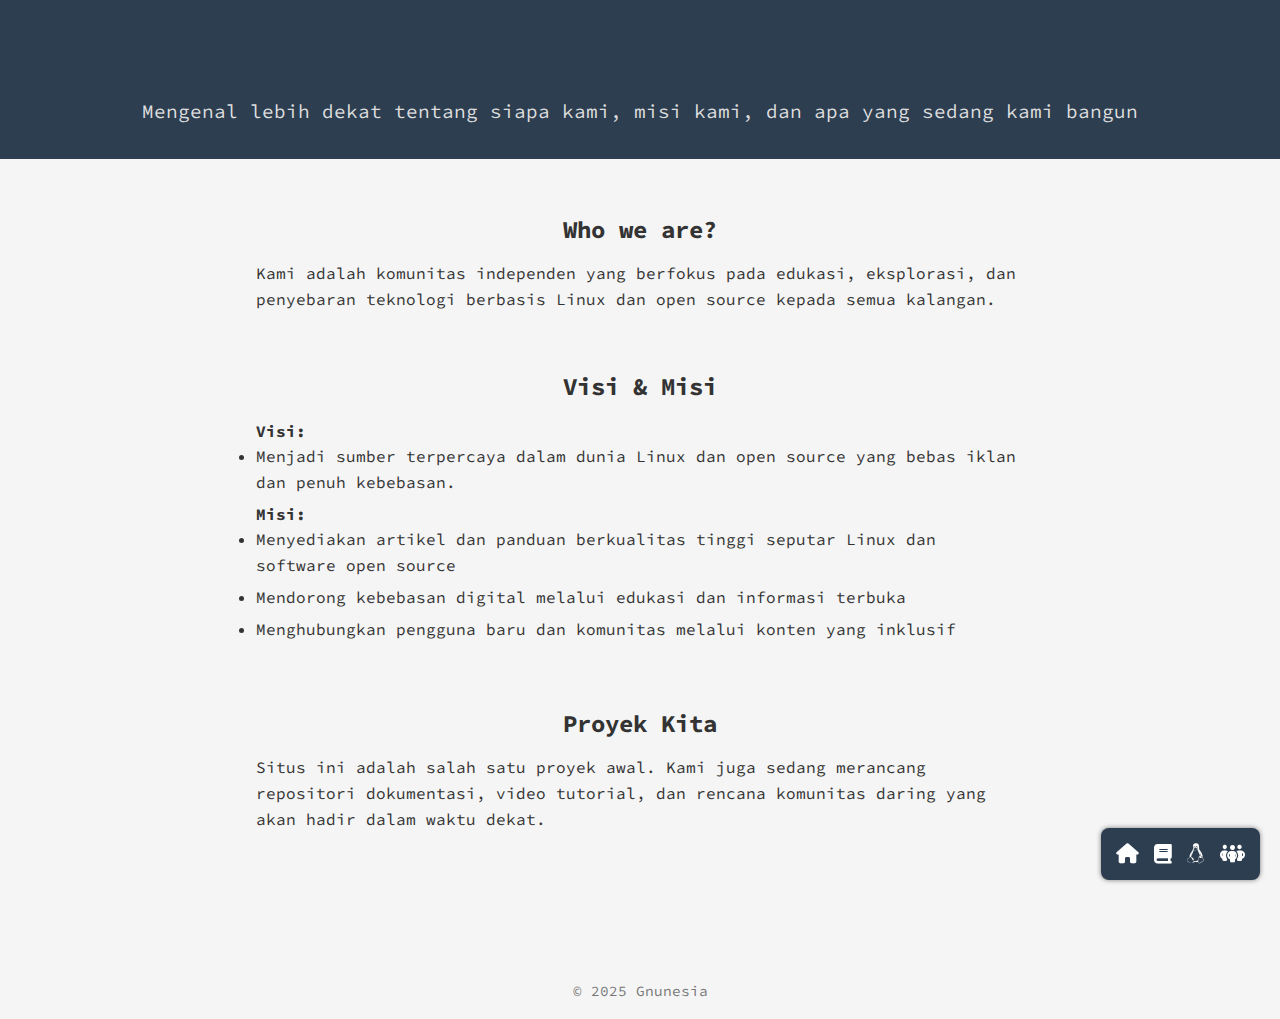
<file: static/gnunesia/about.html>
<!DOCTYPE html>
<html lang="en">
  <head>
    <meta charset="UTF-8" />
    <meta name="viewport" content="width=device-width, initial-scale=1.0" />
    <title>About - gNewNesia</title>
    <link rel="stylesheet" href="css/style.css" />
    <link
      href="https://fonts.googleapis.com/css2?family=Source+Code+Pro&display=swap"
      rel="stylesheet"
    />
    <link
      rel="stylesheet"
      href="https://cdnjs.cloudflare.com/ajax/libs/font-awesome/6.4.0/css/all.min.css"
    />
    <!-- Gunakan CDN Icon dari Font Awesome -->
    <link
      rel="stylesheet"
      href="https://cdnjs.cloudflare.com/ajax/libs/font-awesome/6.5.0/css/all.min.css"
      integrity="sha512-rXn6Cj1+7UYOEQ6ID7ekY6VZMjLb0x3vE7n3FdBnUeIXVrxaylT3hFzWZzX0CYoUXiBpK3iRhI1v8qyXf8ZjvA=="
      crossorigin="anonymous"
      referrerpolicy="no-referrer"
    />
  </head>
  <body>
    <!-- Navigasi melayang bawah -->
    <div class="floating-nav" id="floatingNav">
      <a href="/" title="Beranda"><i class="fas fa-house"></i></a>
      <a href="/articles" title="Artikel"><i class="fas fa-book"></i></a>
      <a href="/about" title="Tentang Kami"><i class="fab fa-linux"></i></a>
      <a href="/community" title="Komunitas"
        ><i class="fas fa-people-group"></i
      ></a>
    </div>

    <!-- Header Halaman -->
    <header class="banner">
      <p>
        Mengenal lebih dekat tentang siapa kami, misi kami, dan apa yang sedang
        kami bangun
      </p>
    </header>

    <!-- Konten Tentang Kami -->
    <section class="latest">
      <!-- Who we are -->
      <div class="about-section">
        <h3>Who we are?</h3>
        <p>
          Kami adalah komunitas independen yang berfokus pada edukasi,
          eksplorasi, dan penyebaran teknologi berbasis Linux dan open source
          kepada semua kalangan.
        </p>
      </div>

      <!-- Visi & Misi -->
      <div class="about-section">
        <h3>Visi & Misi</h3>

        <strong>Visi:</strong>
        <ul>
          <li>
            Menjadi sumber terpercaya dalam dunia Linux dan open source yang
            bebas iklan dan penuh kebebasan.
          </li>
        </ul>

        <strong>Misi:</strong>
        <ul>
          <li>
            Menyediakan artikel dan panduan berkualitas tinggi seputar Linux dan
            software open source
          </li>
          <li>
            Mendorong kebebasan digital melalui edukasi dan informasi terbuka
          </li>
          <li>
            Menghubungkan pengguna baru dan komunitas melalui konten yang
            inklusif
          </li>
        </ul>
      </div>

      <div class="about-section">
        <h3>Proyek Kita</h3>
        <p>
          Situs ini adalah salah satu proyek awal. Kami juga sedang merancang
          repositori dokumentasi, video tutorial, dan rencana komunitas daring
          yang akan hadir dalam waktu dekat.
        </p>
      </div>
    </section>

    <script>
      const nav = document.getElementById("floatingNav");
      let scrollTimeout;

      window.addEventListener("scroll", () => {
        nav.classList.add("hide");

        clearTimeout(scrollTimeout);
        scrollTimeout = setTimeout(() => {
          nav.classList.remove("hide");
        }, 300);
      });
    </script>
    <!-- Footer -->
    <footer>
      <p>&copy; 2025 Gnunesia</p>
    </footer>
  </body>
</html>
</file>
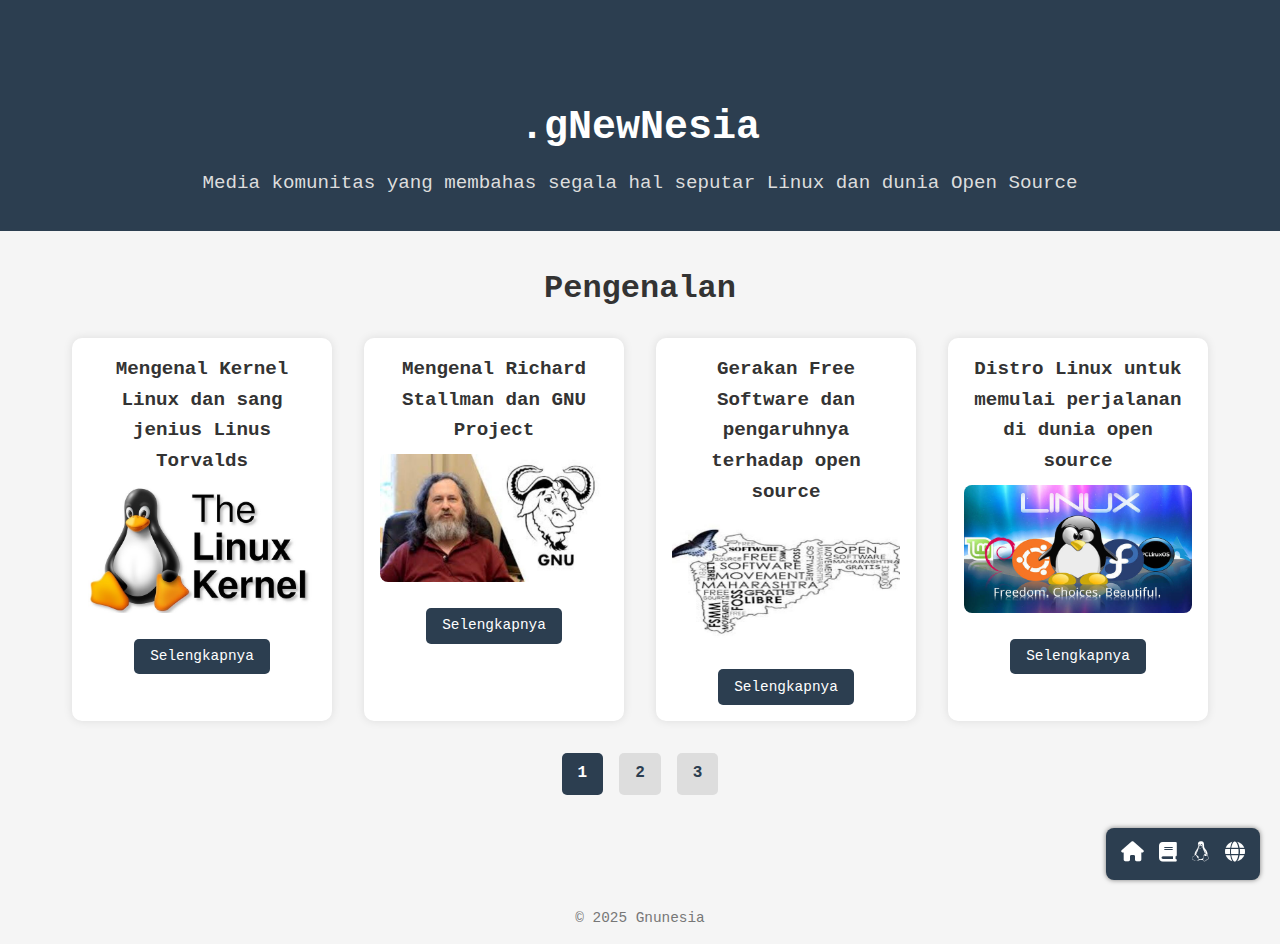
<file: static/gnunesia/home.html>
<!DOCTYPE html>
<html lang="en">
  <head>
    <meta charset="UTF-8" />
    <meta name="viewport" content="width=device-width, initial-scale=1.0" />
    <title>gNewNesia</title>
    <link rel="stylesheet" href="css/style.css" />
    <link
      rel="stylesheet"
      href="https://cdnjs.cloudflare.com/ajax/libs/font-awesome/6.4.0/css/all.min.css"
    />
    <!-- Gunakan CDN Icon dari Font Awesome -->
    <link
      rel="stylesheet"
      href="https://cdnjs.cloudflare.com/ajax/libs/font-awesome/6.5.0/css/all.min.css"
      integrity="sha512-rXn6Cj1+7UYOEQ6ID7ekY6VZMjLb0x3vE7n3FdBnUeIXVrxaylT3hFzWZzX0CYoUXiBpK3iRhI1v8qyXf8ZjvA=="
      crossorigin="anonymous"
      referrerpolicy="no-referrer"
    />
  </head>
  <body>
    <!-- Navigasi melayang bawah -->
    <div class="floating-nav" id="floatingNav">
      <a href="home.html" title="Beranda"><i class="fas fa-house"></i></a>
      <a href="articles.html" title="Artikel"><i class="fas fa-book"></i></a>
      <a href="about.html" title="Tentang Kami"><i class="fab fa-linux"></i></a>
      <a href="community.html" title="Komunitas"
        ><i class="fas fa-globe"></i
      ></a>
    </div>

    <!-- Banner utama -->
    <header class="banner">
      <h1>.gNewNesia</h1>
      <p>
        Media komunitas yang membahas segala hal seputar Linux dan dunia Open
        Source
      </p>
    </header>

    <!-- Bagian artikel terbaru (Latest) -->
    <section class="latest">
      <h2>Pengenalan</h2>
      <div class="article-grid">
        <!-- Artikel Dummy #1 -->
        <div class="article-card">
          <h3>Mengenal Kernel Linux dan sang jenius Linus Torvalds</h3>
          <img
            src="static/assets/img/the_linux_kernel.jpg"
            alt="Thumbnail Artikel 1"
          />
          <a href="static/articles/article1.html" class="read-more"
            >Selengkapnya</a
          >
        </div>

        <!-- Artikel Dummy #2 -->
        <div class="article-card">
          <h3>Mengenal Richard Stallman dan GNU Project</h3>
          <img
            src="static/assets/img/what_is_gnu.jpg"
            alt="Thumbnail Artikel 2"
          />
          <a href="static/articles/article2.html" class="read-more"
            >Selengkapnya</a
          >
        </div>

        <!-- Artikel Dummy #3 -->
        <div class="article-card">
          <h3>Gerakan Free Software dan pengaruhnya terhadap open source</h3>
          <img
            src="static/assets/img/free_software_movement.jpg"
            alt="Thumbnail Artikel 3"
          />
          <a href="static/articles/article3.html" class="read-more"
            >Selengkapnya</a
          >
        </div>

        <!-- Artikel Dummy #4 -->
        <div class="article-card">
          <h3>Distro Linux untuk memulai perjalanan di dunia open source</h3>
          <img
            src="static/assets/img/linux-distro.jpg"
            alt="Thumbnail Artikel 4"
          />
          <a href="static/articles/article4.html" class="read-more"
            >Selengkapnya</a
          >
        </div>
      </div>

      <!-- Pagination (halaman berikutnya) -->
      <div class="pagination">
        <a href="home.html" class="page active">1</a>
        <a href="page2.html" class="page">2</a>
        <a href="page3.html" class="page">3</a>
      </div>
    </section>

    <script>
      const nav = document.getElementById("floatingNav");
      let scrollTimeout;

      window.addEventListener("scroll", () => {
        nav.classList.add("hide");

        clearTimeout(scrollTimeout);
        scrollTimeout = setTimeout(() => {
          nav.classList.remove("hide");
        }, 300);
      });
    </script>
    <!-- Footer opsional -->
    <footer>
      <p>&copy; 2025 Gnunesia</p>
    </footer>
  </body>
</html>
</file>
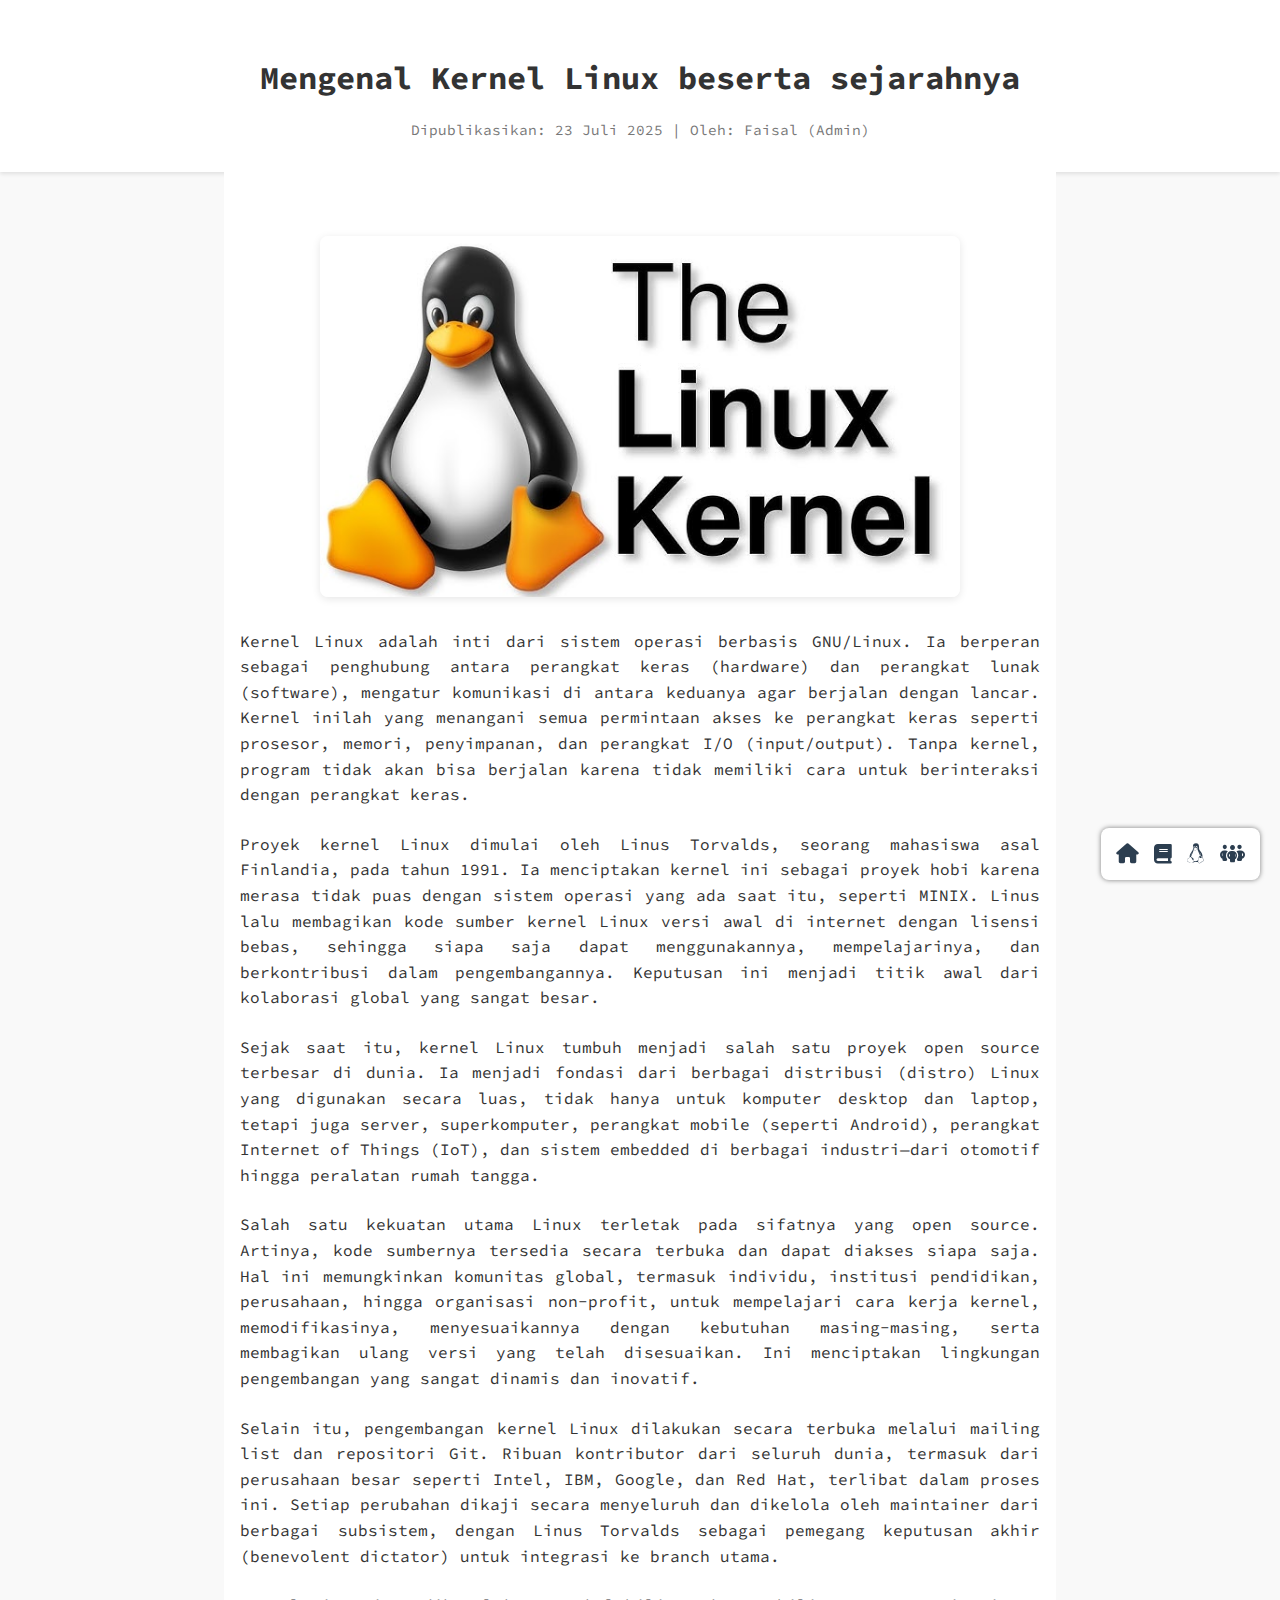
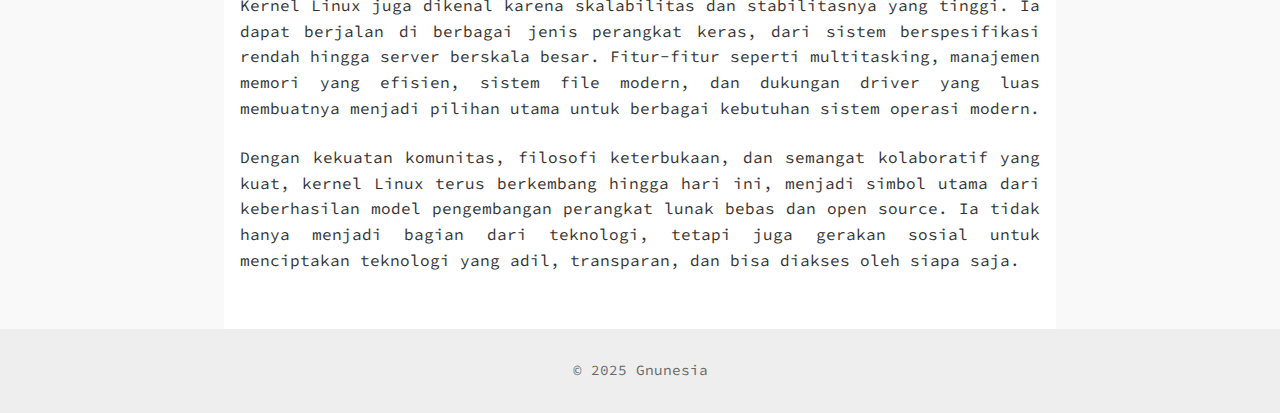
<file: static/gnunesia/static/articles/article1.html>
<!DOCTYPE html>
<html lang="id">
  <head>
    <meta charset="UTF-8" />
    <meta name="viewport" content="width=device-width, initial-scale=1.0" />
    <title>Mengenal Kernel Linux beserta sejarahnya</title>
    <link
      href="https://fonts.googleapis.com/css2?family=Source+Code+Pro&display=swap"
      rel="stylesheet"
    />
    <link
      rel="stylesheet"
      href="https://cdnjs.cloudflare.com/ajax/libs/font-awesome/6.4.0/css/all.min.css"
    />
    <style>
      body {
        font-family: "Source Code Pro", monospace;
        margin: 0;
        padding: 0;
        line-height: 1.6;
        background-color: #f9f9f9;
        color: #333;
      }

      .floating-nav {
        position: fixed;
        bottom: 20px;
        right: 20px;
        background: white;
        padding: 10px 15px;
        border-radius: 8px;
        box-shadow: 0 0 5px rgba(0, 0, 0, 0.5);
        display: flex;
        flex-direction: row;
        gap: 15px;
        align-items: center;
        transition: transform 0.3s ease;
        z-index: 1000;
      }

      .floating-nav a {
        color: #2c3e50;
        font-size: 20px;
        text-decoration: none;
      }

      .floating-nav.hide {
        transform: translateY(150%);
      }

      header {
        text-align: center;
        padding: 2rem 1rem 1rem;
        background-color: #fff;
        box-shadow: 0 2px 4px rgba(0, 0, 0, 0.1);
      }

      header h1 {
        margin-bottom: 0.5rem;
      }

      .meta {
        color: #777;
        font-size: 0.9rem;
      }

      main {
        max-width: 800px;
        margin: 0 auto;
        padding: 2rem 1rem;
        background-color: #fff;
      }

      main img.banner {
        display: block;
        margin: 2rem auto;
        max-width: 80%;
        height: auto;
        border-radius: 8px;
        box-shadow: 0 2px 8px rgba(0, 0, 0, 0.1);
      }

      article p {
        margin-bottom: 1.5rem;
        text-align: justify;
      }

      footer {
        text-align: center;
        padding: 1rem;
        background-color: #eee;
        font-size: 0.9rem;
        color: #666;
      }
    </style>
  </head>
  <body>
    <!-- Navigasi melayang bawah -->
    <div class="floating-nav" id="floatingNav">
      <a href="/" title="Beranda"><i class="fas fa-house"></i></a>
      <a href="/articles" title="Artikel"><i class="fas fa-book"></i></a>
      <a href="/about" title="Tentang Kami"><i class="fab fa-linux"></i></a>
      <a href="/community" title="Komunitas"
        ><i class="fas fa-people-group"></i
      ></a>
    </div>

    <header>
      <h1>Mengenal Kernel Linux beserta sejarahnya</h1>
      <p class="meta">Dipublikasikan: 23 Juli 2025 | Oleh: Faisal (Admin)</p>
    </header>

    <main>
      <img
        src="../../static/assets/img/the_linux_kernel.jpg"
        alt="Banner Kernel Linux"
        class="banner"
      />
      <article>
        <p>
          Kernel Linux adalah inti dari sistem operasi berbasis GNU/Linux. Ia
          berperan sebagai penghubung antara perangkat keras (hardware) dan
          perangkat lunak (software), mengatur komunikasi di antara keduanya
          agar berjalan dengan lancar. Kernel inilah yang menangani semua
          permintaan akses ke perangkat keras seperti prosesor, memori,
          penyimpanan, dan perangkat I/O (input/output). Tanpa kernel, program
          tidak akan bisa berjalan karena tidak memiliki cara untuk berinteraksi
          dengan perangkat keras.
        </p>
        <p>
          Proyek kernel Linux dimulai oleh Linus Torvalds, seorang mahasiswa
          asal Finlandia, pada tahun 1991. Ia menciptakan kernel ini sebagai
          proyek hobi karena merasa tidak puas dengan sistem operasi yang ada
          saat itu, seperti MINIX. Linus lalu membagikan kode sumber kernel
          Linux versi awal di internet dengan lisensi bebas, sehingga siapa saja
          dapat menggunakannya, mempelajarinya, dan berkontribusi dalam
          pengembangannya. Keputusan ini menjadi titik awal dari kolaborasi
          global yang sangat besar.
        </p>
        <p>
          Sejak saat itu, kernel Linux tumbuh menjadi salah satu proyek open
          source terbesar di dunia. Ia menjadi fondasi dari berbagai distribusi
          (distro) Linux yang digunakan secara luas, tidak hanya untuk komputer
          desktop dan laptop, tetapi juga server, superkomputer, perangkat
          mobile (seperti Android), perangkat Internet of Things (IoT), dan
          sistem embedded di berbagai industri—dari otomotif hingga peralatan
          rumah tangga.
        </p>
        <p>
          Salah satu kekuatan utama Linux terletak pada sifatnya yang open
          source. Artinya, kode sumbernya tersedia secara terbuka dan dapat
          diakses siapa saja. Hal ini memungkinkan komunitas global, termasuk
          individu, institusi pendidikan, perusahaan, hingga organisasi
          non-profit, untuk mempelajari cara kerja kernel, memodifikasinya,
          menyesuaikannya dengan kebutuhan masing-masing, serta membagikan ulang
          versi yang telah disesuaikan. Ini menciptakan lingkungan pengembangan
          yang sangat dinamis dan inovatif.
        </p>
        <p>
          Selain itu, pengembangan kernel Linux dilakukan secara terbuka melalui
          mailing list dan repositori Git. Ribuan kontributor dari seluruh
          dunia, termasuk dari perusahaan besar seperti Intel, IBM, Google, dan
          Red Hat, terlibat dalam proses ini. Setiap perubahan dikaji secara
          menyeluruh dan dikelola oleh maintainer dari berbagai subsistem,
          dengan Linus Torvalds sebagai pemegang keputusan akhir (benevolent
          dictator) untuk integrasi ke branch utama.
        </p>
        <p>
          Kernel Linux juga dikenal karena skalabilitas dan stabilitasnya yang
          tinggi. Ia dapat berjalan di berbagai jenis perangkat keras, dari
          sistem berspesifikasi rendah hingga server berskala besar. Fitur-fitur
          seperti multitasking, manajemen memori yang efisien, sistem file
          modern, dan dukungan driver yang luas membuatnya menjadi pilihan utama
          untuk berbagai kebutuhan sistem operasi modern.
        </p>
        <p>
          Dengan kekuatan komunitas, filosofi keterbukaan, dan semangat
          kolaboratif yang kuat, kernel Linux terus berkembang hingga hari ini,
          menjadi simbol utama dari keberhasilan model pengembangan perangkat
          lunak bebas dan open source. Ia tidak hanya menjadi bagian dari
          teknologi, tetapi juga gerakan sosial untuk menciptakan teknologi yang
          adil, transparan, dan bisa diakses oleh siapa saja.
        </p>
      </article>
    </main>

    <script>
      const nav = document.getElementById("floatingNav");
      let scrollTimeout;

      window.addEventListener("scroll", () => {
        nav.classList.add("hide");

        clearTimeout(scrollTimeout);
        scrollTimeout = setTimeout(() => {
          nav.classList.remove("hide");
        }, 300);
      });
    </script>
    <!-- Footer opsional -->
    <footer>
      <p>&copy; 2025 Gnunesia</p>
    </footer>
  </body>
</html>
</file>
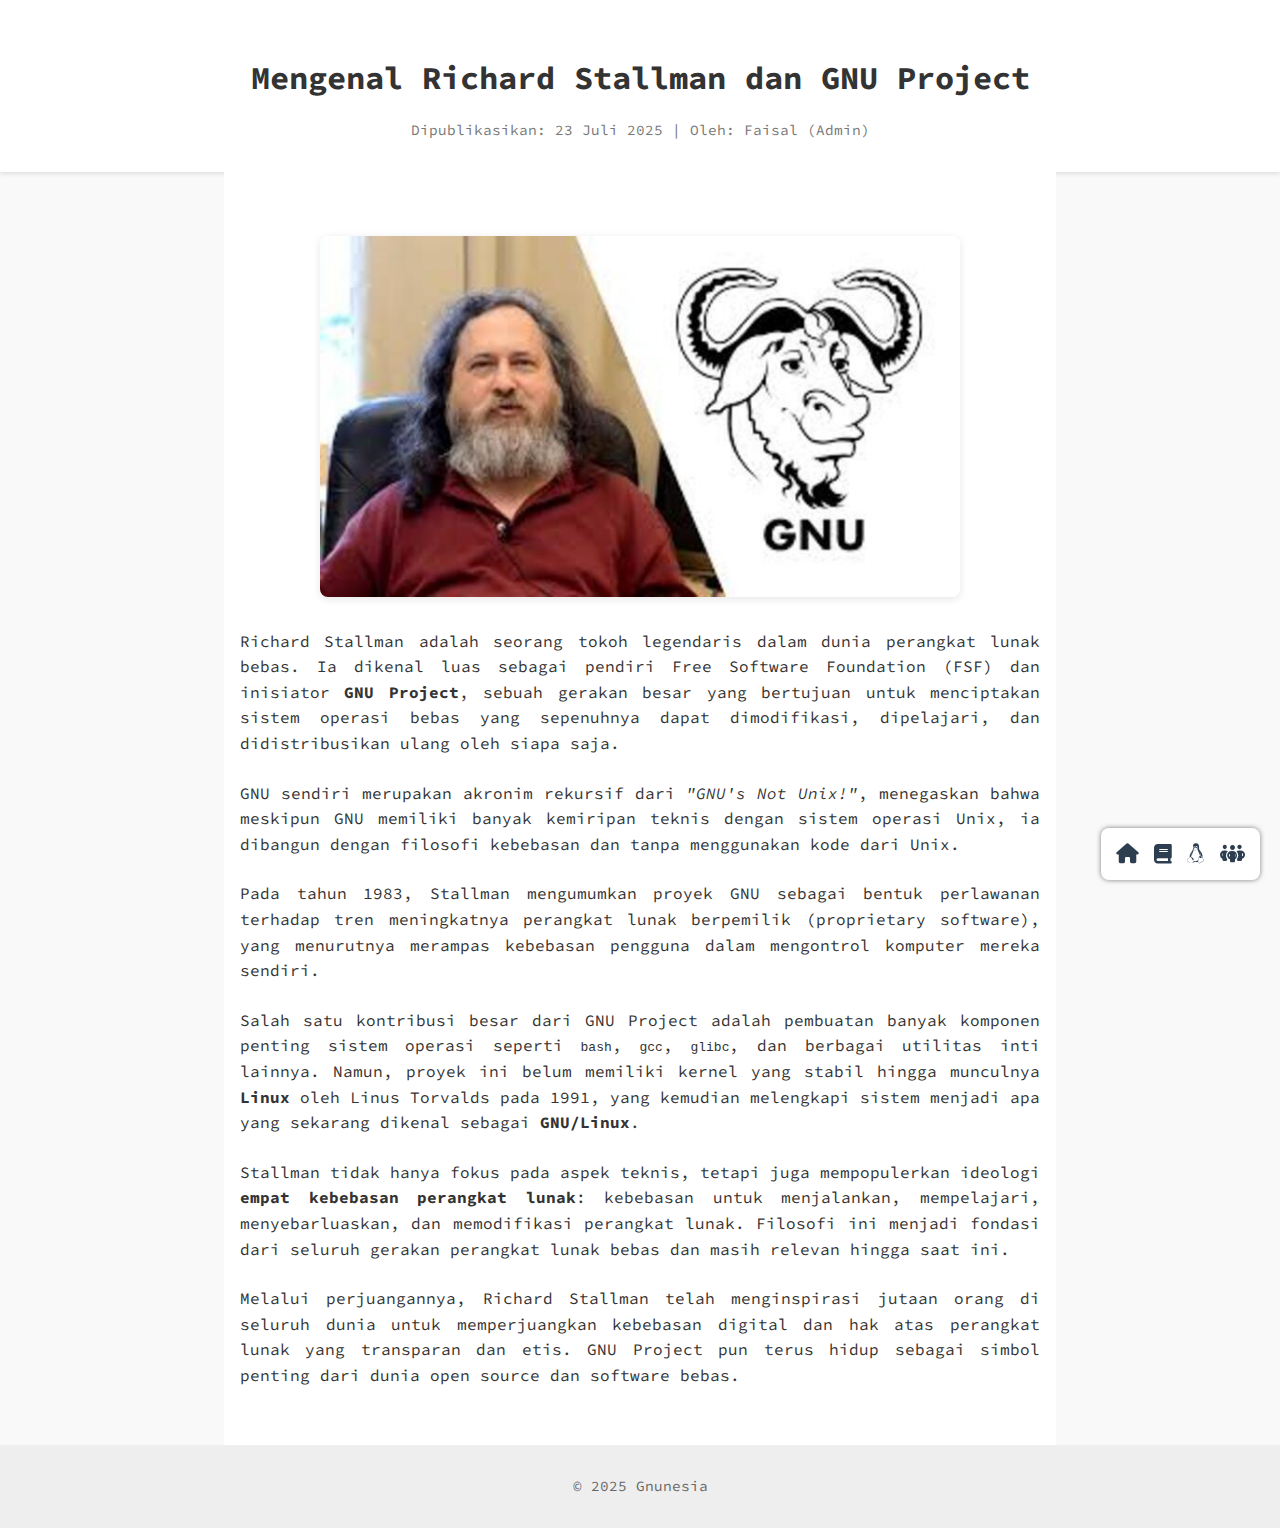
<file: static/gnunesia/static/articles/article2.html>
<!DOCTYPE html>
<html lang="id">
  <head>
    <meta charset="UTF-8" />
    <meta name="viewport" content="width=device-width, initial-scale=1.0" />
    <title>Mengenal Richard Stallman dan GNU Project</title>
    <link
      href="https://fonts.googleapis.com/css2?family=Source+Code+Pro&display=swap"
      rel="stylesheet"
    />
    <link
      rel="stylesheet"
      href="https://cdnjs.cloudflare.com/ajax/libs/font-awesome/6.4.0/css/all.min.css"
    />
    <style>
      body {
        font-family: "Source Code Pro", monospace;
        margin: 0;
        padding: 0;
        line-height: 1.6;
        background-color: #f9f9f9;
        color: #333;
      }

      .floating-nav {
        position: fixed;
        bottom: 20px;
        right: 20px;
        background: white;
        padding: 10px 15px;
        border-radius: 8px;
        box-shadow: 0 0 5px rgba(0, 0, 0, 0.5);
        display: flex;
        flex-direction: row;
        gap: 15px;
        align-items: center;
        transition: transform 0.3s ease;
        z-index: 1000;
      }

      .floating-nav a {
        color: #2c3e50;
        font-size: 20px;
        text-decoration: none;
      }

      .floating-nav.hide {
        transform: translateY(150%);
      }

      header {
        text-align: center;
        padding: 2rem 1rem 1rem;
        background-color: #fff;
        box-shadow: 0 2px 4px rgba(0, 0, 0, 0.1);
      }

      header h1 {
        margin-bottom: 0.5rem;
      }

      .meta {
        color: #777;
        font-size: 0.9rem;
      }

      main {
        max-width: 800px;
        margin: 0 auto;
        padding: 2rem 1rem;
        background-color: #fff;
      }

      main img.banner {
        display: block;
        margin: 2rem auto;
        max-width: 80%;
        height: auto;
        border-radius: 8px;
        box-shadow: 0 2px 8px rgba(0, 0, 0, 0.1);
      }

      article p {
        margin-bottom: 1.5rem;
        text-align: justify;
      }

      footer {
        text-align: center;
        padding: 1rem;
        background-color: #eee;
        font-size: 0.9rem;
        color: #666;
      }
    </style>
  </head>
  <body>
    <!-- Navigasi melayang bawah -->
    <div class="floating-nav" id="floatingNav">
      <a href="../../index.html" title="Beranda"
        ><i class="fas fa-house"></i
      ></a>
      <a href="../../articles.html" title="Artikel"
        ><i class="fas fa-book"></i
      ></a>
      <a href="../../about.html" title="Tentang Kami"
        ><i class="fab fa-linux"></i
      ></a>
      <a href="../../community.html" title="Komunitas"
        ><i class="fas fa-people-group"></i
      ></a>
    </div>

    <header>
      <h1>Mengenal Richard Stallman dan GNU Project</h1>
      <p class="meta">Dipublikasikan: 23 Juli 2025 | Oleh: Faisal (Admin)</p>
    </header>

    <main>
      <img
        src="../../static/assets/img/what_is_gnu.jpg"
        alt="Banner Kernel Linux"
        class="banner"
      />
      <article>
        <p>
          Richard Stallman adalah seorang tokoh legendaris dalam dunia perangkat
          lunak bebas. Ia dikenal luas sebagai pendiri Free Software Foundation
          (FSF) dan inisiator <strong>GNU Project</strong>, sebuah gerakan besar
          yang bertujuan untuk menciptakan sistem operasi bebas yang sepenuhnya
          dapat dimodifikasi, dipelajari, dan didistribusikan ulang oleh siapa
          saja.
        </p>
        <p>
          GNU sendiri merupakan akronim rekursif dari
          <em>"GNU's Not Unix!"</em>, menegaskan bahwa meskipun GNU memiliki
          banyak kemiripan teknis dengan sistem operasi Unix, ia dibangun dengan
          filosofi kebebasan dan tanpa menggunakan kode dari Unix.
        </p>
        <p>
          Pada tahun 1983, Stallman mengumumkan proyek GNU sebagai bentuk
          perlawanan terhadap tren meningkatnya perangkat lunak berpemilik
          (proprietary software), yang menurutnya merampas kebebasan pengguna
          dalam mengontrol komputer mereka sendiri.
        </p>
        <p>
          Salah satu kontribusi besar dari GNU Project adalah pembuatan banyak
          komponen penting sistem operasi seperti <code>bash</code>,
          <code>gcc</code>, <code>glibc</code>, dan berbagai utilitas inti
          lainnya. Namun, proyek ini belum memiliki kernel yang stabil hingga
          munculnya <strong>Linux</strong> oleh Linus Torvalds pada 1991, yang
          kemudian melengkapi sistem menjadi apa yang sekarang dikenal sebagai
          <strong>GNU/Linux</strong>.
        </p>
        <p>
          Stallman tidak hanya fokus pada aspek teknis, tetapi juga
          mempopulerkan ideologi
          <strong>empat kebebasan perangkat lunak</strong>: kebebasan untuk
          menjalankan, mempelajari, menyebarluaskan, dan memodifikasi perangkat
          lunak. Filosofi ini menjadi fondasi dari seluruh gerakan perangkat
          lunak bebas dan masih relevan hingga saat ini.
        </p>
        <p>
          Melalui perjuangannya, Richard Stallman telah menginspirasi jutaan
          orang di seluruh dunia untuk memperjuangkan kebebasan digital dan hak
          atas perangkat lunak yang transparan dan etis. GNU Project pun terus
          hidup sebagai simbol penting dari dunia open source dan software
          bebas.
        </p>
      </article>
    </main>

    <script>
      const nav = document.getElementById("floatingNav");
      let scrollTimeout;

      window.addEventListener("scroll", () => {
        nav.classList.add("hide");

        clearTimeout(scrollTimeout);
        scrollTimeout = setTimeout(() => {
          nav.classList.remove("hide");
        }, 300);
      });
    </script>
    <!-- Footer opsional -->
    <footer>
      <p>&copy; 2025 Gnunesia</p>
    </footer>
  </body>
</html>
</file>
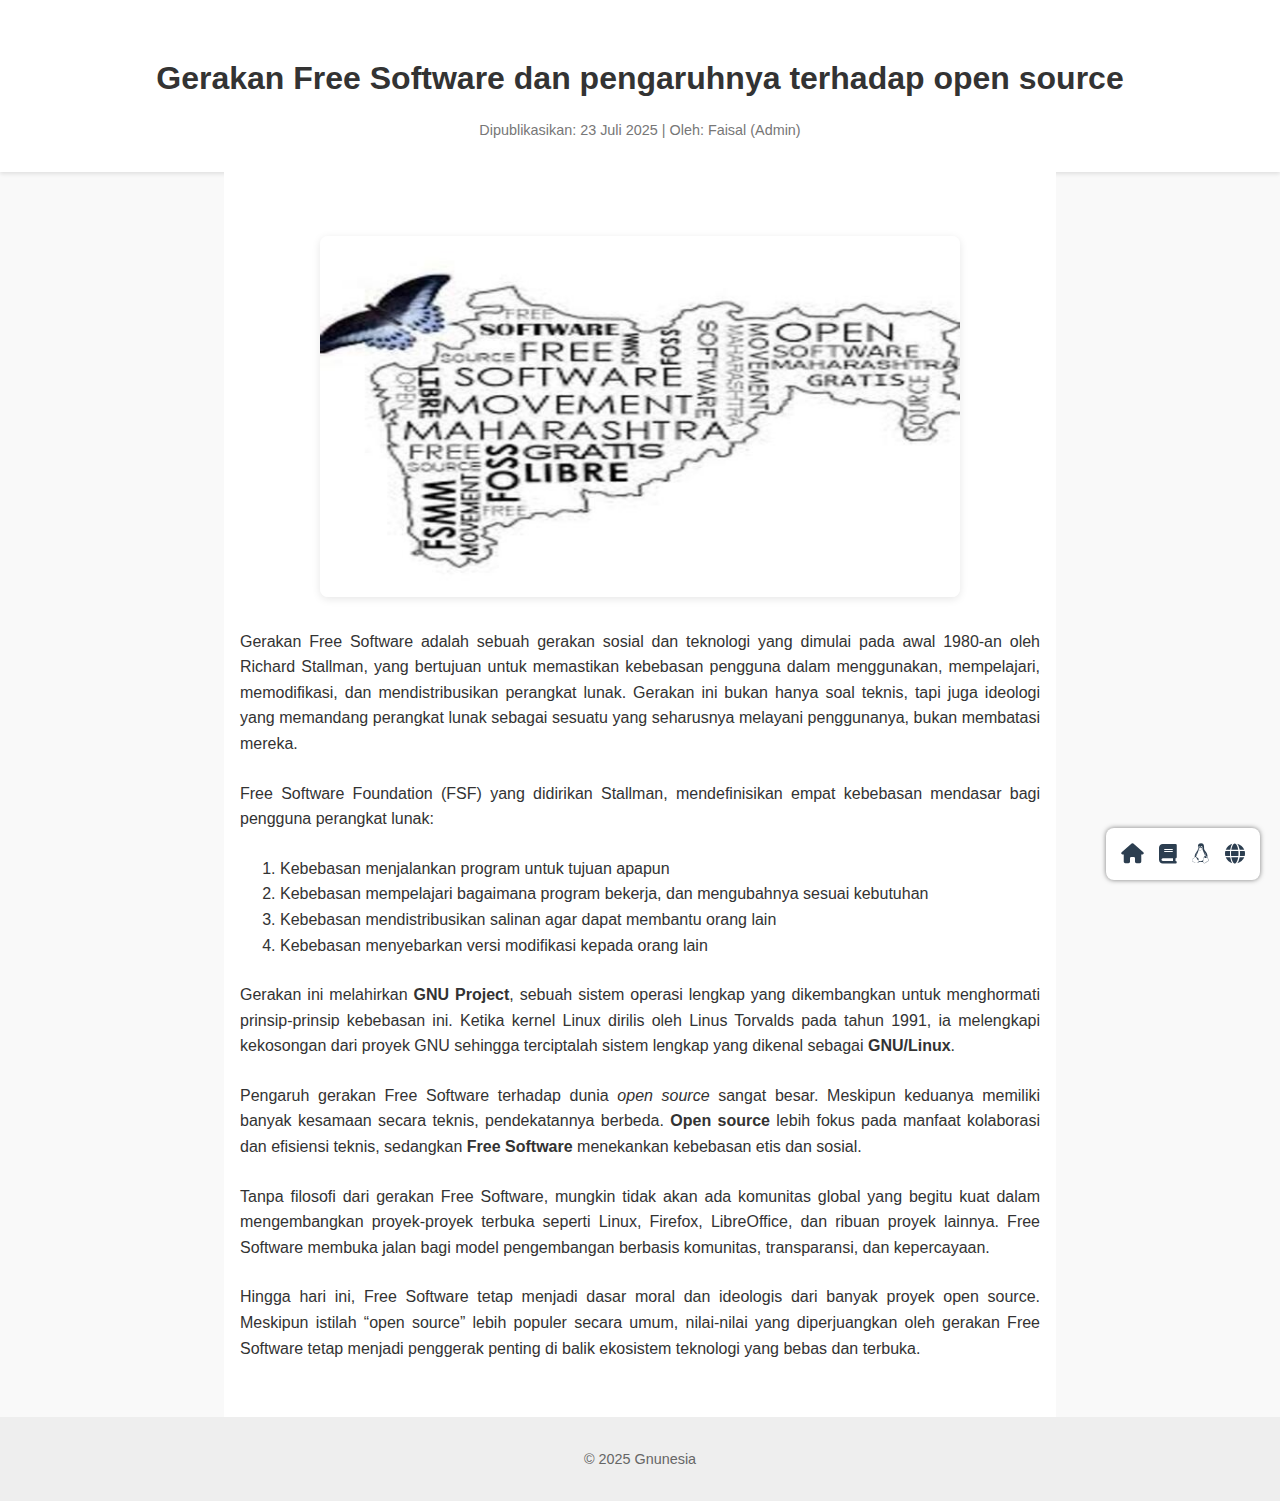
<file: static/gnunesia/static/articles/article3.html>
<!DOCTYPE html>
<html lang="id">
  <head>
    <meta charset="UTF-8" />
    <meta name="viewport" content="width=device-width, initial-scale=1.0" />
    <title>Gerakan Free Software dan pengaruhnya terhadap open source</title>
    <link
      rel="stylesheet"
      href="https://cdnjs.cloudflare.com/ajax/libs/font-awesome/6.4.0/css/all.min.css"
    />
    <style>
      body {
        font-family: sans-serif;
        margin: 0;
        padding: 0;
        line-height: 1.6;
        background-color: #f9f9f9;
        color: #333;
      }

      .floating-nav {
        position: fixed;
        bottom: 20px;
        right: 20px;
        background: white;
        padding: 10px 15px;
        border-radius: 8px;
        box-shadow: 0 0 5px rgba(0, 0, 0, 0.5);
        display: flex;
        flex-direction: row;
        gap: 15px;
        align-items: center;
        transition: transform 0.3s ease;
        z-index: 1000;
      }

      .floating-nav a {
        color: #2c3e50;
        font-size: 20px;
        text-decoration: none;
      }

      .floating-nav.hide {
        transform: translateY(150%);
      }

      header {
        text-align: center;
        padding: 2rem 1rem 1rem;
        background-color: #fff;
        box-shadow: 0 2px 4px rgba(0, 0, 0, 0.1);
      }

      header h1 {
        margin-bottom: 0.5rem;
      }

      .meta {
        color: #777;
        font-size: 0.9rem;
      }

      main {
        max-width: 800px;
        margin: 0 auto;
        padding: 2rem 1rem;
        background-color: #fff;
      }

      main img.banner {
        display: block;
        margin: 2rem auto;
        max-width: 80%;
        height: auto;
        border-radius: 8px;
        box-shadow: 0 2px 8px rgba(0, 0, 0, 0.1);
      }

      article p {
        margin-bottom: 1.5rem;
        text-align: justify;
      }

      footer {
        text-align: center;
        padding: 1rem;
        background-color: #eee;
        font-size: 0.9rem;
        color: #666;
      }
    </style>
  </head>
  <body>
    <!-- Navigasi melayang bawah -->
    <div class="floating-nav" id="floatingNav">
      <a href="../../index.html" title="Beranda"><i class="fas fa-house"></i></a>
      <a href="../../articles.html" title="Artikel"
        ><i class="fas fa-book"></i
      ></a>
      <a href="../../about.html" title="Tentang Kami"
        ><i class="fab fa-linux"></i
      ></a>
      <a href="../../community.html" title="Komunitas"
        ><i class="fas fa-globe"></i
      ></a>
    </div>

    <header>
      <h1>Gerakan Free Software dan pengaruhnya terhadap open source</h1>
      <p class="meta">Dipublikasikan: 23 Juli 2025 | Oleh: Faisal (Admin)</p>
    </header>

    <main>
      <img
        src="../../static/assets/img/free_software_movement.jpg"
        alt="Banner Kernel Linux"
        class="banner"
      />
      <article>
        <p>
          Gerakan Free Software adalah sebuah gerakan sosial dan teknologi yang dimulai pada awal 1980-an oleh Richard Stallman, yang bertujuan untuk memastikan kebebasan pengguna dalam menggunakan, mempelajari, memodifikasi, dan mendistribusikan perangkat lunak. Gerakan ini bukan hanya soal teknis, tapi juga ideologi yang memandang perangkat lunak sebagai sesuatu yang seharusnya melayani penggunanya, bukan membatasi mereka.
        </p>
        <p>
          Free Software Foundation (FSF) yang didirikan Stallman, mendefinisikan empat kebebasan mendasar bagi pengguna perangkat lunak:
          <ol>
            <li>Kebebasan menjalankan program untuk tujuan apapun</li>
            <li>Kebebasan mempelajari bagaimana program bekerja, dan mengubahnya sesuai kebutuhan</li>
            <li>Kebebasan mendistribusikan salinan agar dapat membantu orang lain</li>
            <li>Kebebasan menyebarkan versi modifikasi kepada orang lain</li>
          </ol>
        </p>
        <p>
          Gerakan ini melahirkan <strong>GNU Project</strong>, sebuah sistem operasi lengkap yang dikembangkan untuk menghormati prinsip-prinsip kebebasan ini. Ketika kernel Linux dirilis oleh Linus Torvalds pada tahun 1991, ia melengkapi kekosongan dari proyek GNU sehingga terciptalah sistem lengkap yang dikenal sebagai <strong>GNU/Linux</strong>.
        </p>
        <p>
          Pengaruh gerakan Free Software terhadap dunia <em>open source</em> sangat besar. Meskipun keduanya memiliki banyak kesamaan secara teknis, pendekatannya berbeda. <strong>Open source</strong> lebih fokus pada manfaat kolaborasi dan efisiensi teknis, sedangkan <strong>Free Software</strong> menekankan kebebasan etis dan sosial.
        </p>
        <p>
          Tanpa filosofi dari gerakan Free Software, mungkin tidak akan ada komunitas global yang begitu kuat dalam mengembangkan proyek-proyek terbuka seperti Linux, Firefox, LibreOffice, dan ribuan proyek lainnya. Free Software membuka jalan bagi model pengembangan berbasis komunitas, transparansi, dan kepercayaan.
        </p>
        <p>
          Hingga hari ini, Free Software tetap menjadi dasar moral dan ideologis dari banyak proyek open source. Meskipun istilah “open source” lebih populer secara umum, nilai-nilai yang diperjuangkan oleh gerakan Free Software tetap menjadi penggerak penting di balik ekosistem teknologi yang bebas dan terbuka.
        </p>
      </article>
    </main>

    <script>
      const nav = document.getElementById("floatingNav");
      let scrollTimeout;

      window.addEventListener("scroll", () => {
        nav.classList.add("hide");

        clearTimeout(scrollTimeout);
        scrollTimeout = setTimeout(() => {
          nav.classList.remove("hide");
        }, 300);
      });
    </script>
    <!-- Footer opsional -->
    <footer>
      <p>&copy; 2025 Gnunesia</p>
    </footer>
  </body>
</html>
</file>
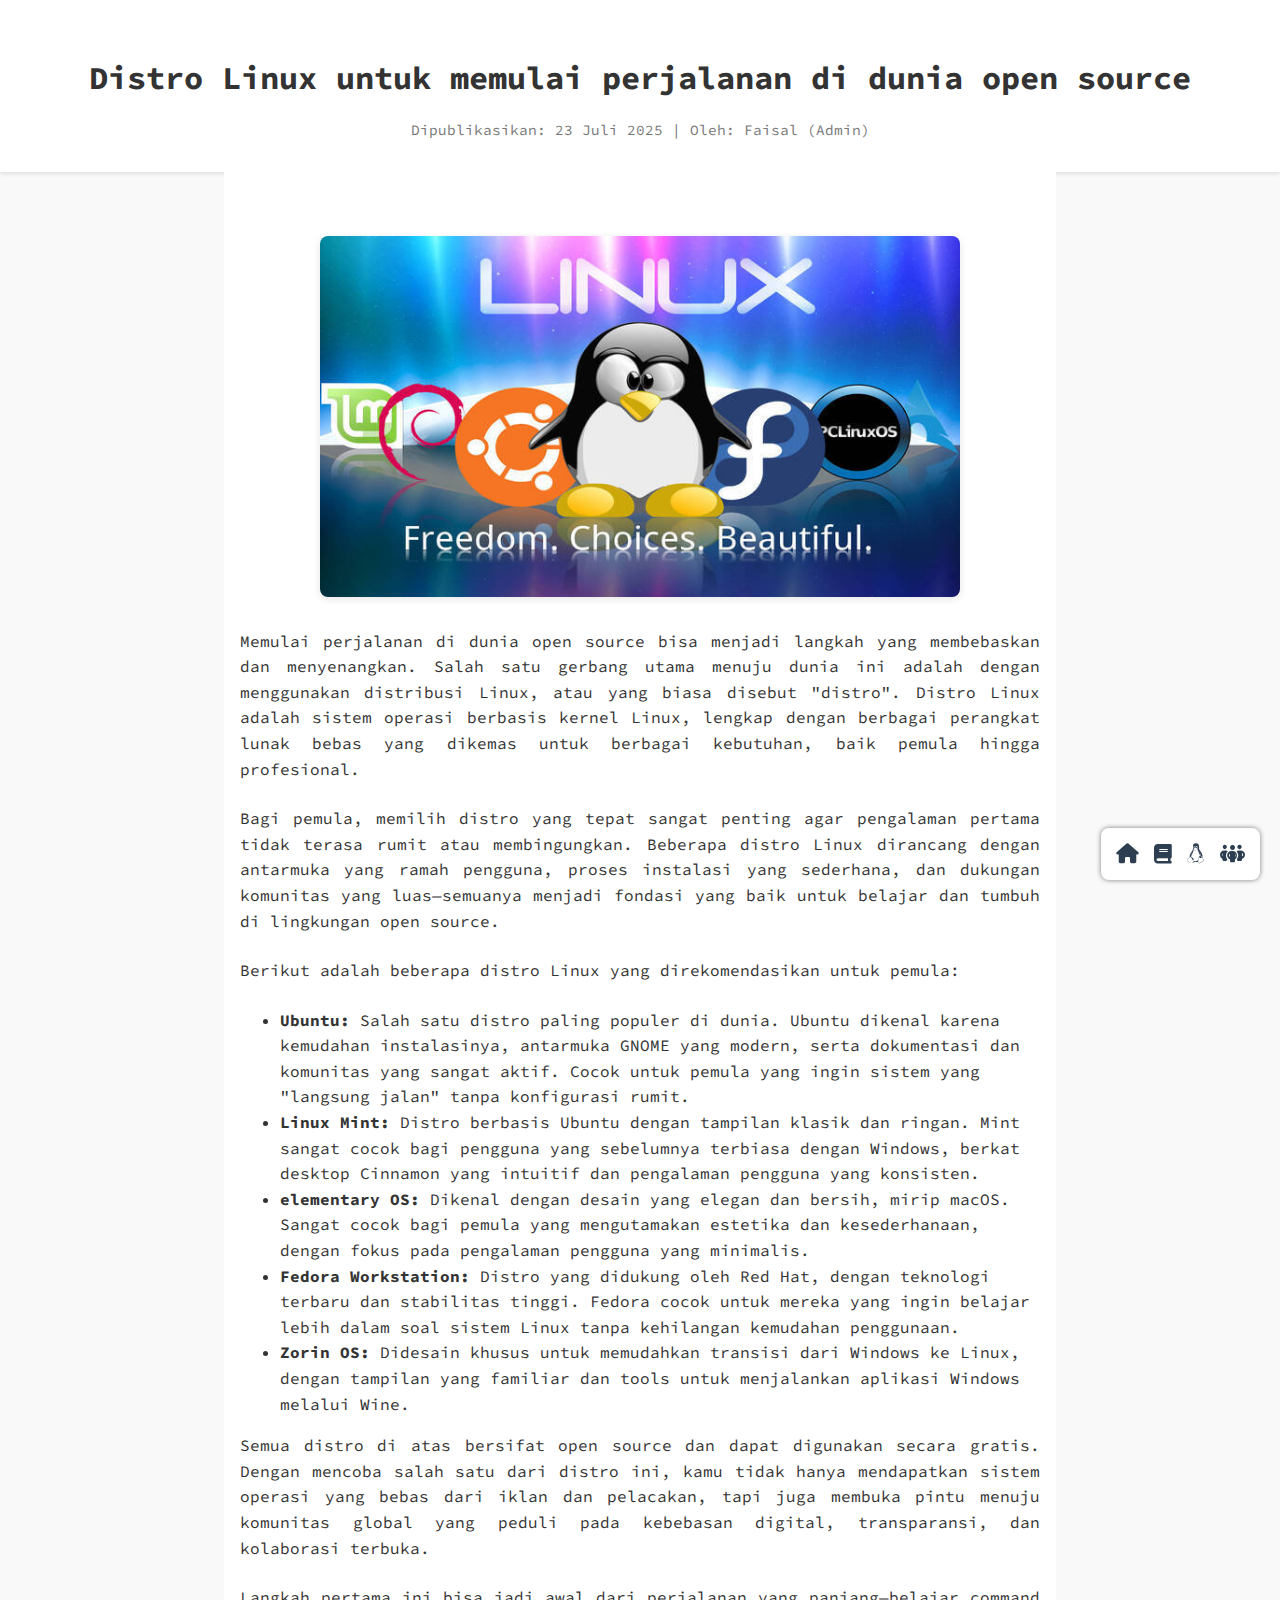
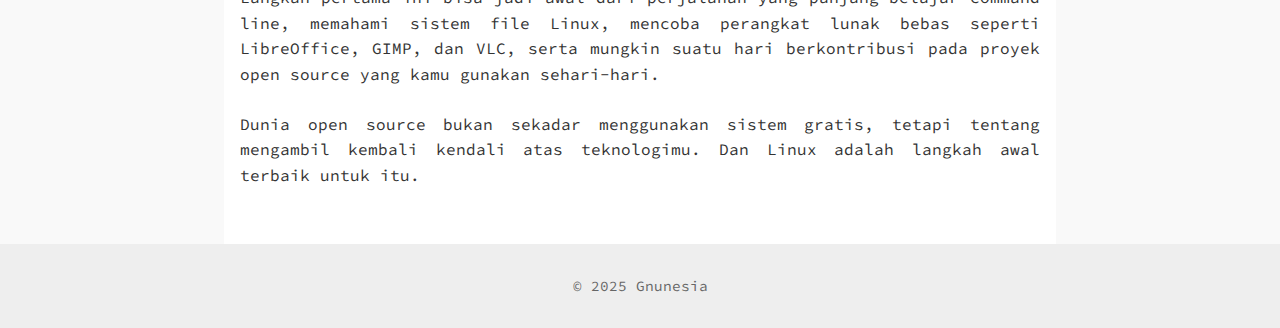
<file: static/gnunesia/static/articles/article4.html>
<!DOCTYPE html>
<html lang="id">
  <head>
    <meta charset="UTF-8" />
    <meta name="viewport" content="width=device-width, initial-scale=1.0" />
    <title>Distro Linux untuk memulai perjalanan di dunia open source</title>
    <link
      href="https://fonts.googleapis.com/css2?family=Source+Code+Pro&display=swap"
      rel="stylesheet"
    />
    <link
      rel="stylesheet"
      href="https://cdnjs.cloudflare.com/ajax/libs/font-awesome/6.4.0/css/all.min.css"
    />
    <style>
      body {
        font-family: "Source Code Pro", monospace;
        margin: 0;
        padding: 0;
        line-height: 1.6;
        background-color: #f9f9f9;
        color: #333;
      }

      .floating-nav {
        position: fixed;
        bottom: 20px;
        right: 20px;
        background: white;
        padding: 10px 15px;
        border-radius: 8px;
        box-shadow: 0 0 5px rgba(0, 0, 0, 0.5);
        display: flex;
        flex-direction: row;
        gap: 15px;
        align-items: center;
        transition: transform 0.3s ease;
        z-index: 1000;
      }

      .floating-nav a {
        color: #2c3e50;
        font-size: 20px;
        text-decoration: none;
      }

      .floating-nav.hide {
        transform: translateY(150%);
      }

      header {
        text-align: center;
        padding: 2rem 1rem 1rem;
        background-color: #fff;
        box-shadow: 0 2px 4px rgba(0, 0, 0, 0.1);
      }

      header h1 {
        margin-bottom: 0.5rem;
      }

      .meta {
        color: #777;
        font-size: 0.9rem;
      }

      main {
        max-width: 800px;
        margin: 0 auto;
        padding: 2rem 1rem;
        background-color: #fff;
      }

      main img.banner {
        display: block;
        margin: 2rem auto;
        max-width: 80%;
        height: auto;
        border-radius: 8px;
        box-shadow: 0 2px 8px rgba(0, 0, 0, 0.1);
      }

      article p {
        margin-bottom: 1.5rem;
        text-align: justify;
      }

      footer {
        text-align: center;
        padding: 1rem;
        background-color: #eee;
        font-size: 0.9rem;
        color: #666;
      }
    </style>
  </head>
  <body>
    <!-- Navigasi melayang bawah -->
    <div class="floating-nav" id="floatingNav">
      <a href="../../index.html" title="Beranda"
        ><i class="fas fa-house"></i
      ></a>
      <a href="../../articles.html" title="Artikel"
        ><i class="fas fa-book"></i
      ></a>
      <a href="../../about.html" title="Tentang Kami"
        ><i class="fab fa-linux"></i
      ></a>
      <a href="../../community.html" title="Komunitas"
        ><i class="fas fa-people-group"></i
      ></a>
    </div>

    <header>
      <h1>Distro Linux untuk memulai perjalanan di dunia open source</h1>
      <p class="meta">Dipublikasikan: 23 Juli 2025 | Oleh: Faisal (Admin)</p>
    </header>

    <main>
      <img
        src="../../static/assets/img/linux-distro.jpg"
        alt="Banner Kernel Linux"
        class="banner"
      />
      <article>
        <p>
          Memulai perjalanan di dunia open source bisa menjadi langkah yang
          membebaskan dan menyenangkan. Salah satu gerbang utama menuju dunia
          ini adalah dengan menggunakan distribusi Linux, atau yang biasa
          disebut "distro". Distro Linux adalah sistem operasi berbasis kernel
          Linux, lengkap dengan berbagai perangkat lunak bebas yang dikemas
          untuk berbagai kebutuhan, baik pemula hingga profesional.
        </p>
        <p>
          Bagi pemula, memilih distro yang tepat sangat penting agar pengalaman
          pertama tidak terasa rumit atau membingungkan. Beberapa distro Linux
          dirancang dengan antarmuka yang ramah pengguna, proses instalasi yang
          sederhana, dan dukungan komunitas yang luas—semuanya menjadi fondasi
          yang baik untuk belajar dan tumbuh di lingkungan open source.
        </p>
        <p>
          Berikut adalah beberapa distro Linux yang direkomendasikan untuk
          pemula:
        </p>
        <ul>
          <li>
            <strong>Ubuntu:</strong> Salah satu distro paling populer di dunia.
            Ubuntu dikenal karena kemudahan instalasinya, antarmuka GNOME yang
            modern, serta dokumentasi dan komunitas yang sangat aktif. Cocok
            untuk pemula yang ingin sistem yang "langsung jalan" tanpa
            konfigurasi rumit.
          </li>
          <li>
            <strong>Linux Mint:</strong> Distro berbasis Ubuntu dengan tampilan
            klasik dan ringan. Mint sangat cocok bagi pengguna yang sebelumnya
            terbiasa dengan Windows, berkat desktop Cinnamon yang intuitif dan
            pengalaman pengguna yang konsisten.
          </li>
          <li>
            <strong>elementary OS:</strong> Dikenal dengan desain yang elegan
            dan bersih, mirip macOS. Sangat cocok bagi pemula yang mengutamakan
            estetika dan kesederhanaan, dengan fokus pada pengalaman pengguna
            yang minimalis.
          </li>
          <li>
            <strong>Fedora Workstation:</strong> Distro yang didukung oleh Red
            Hat, dengan teknologi terbaru dan stabilitas tinggi. Fedora cocok
            untuk mereka yang ingin belajar lebih dalam soal sistem Linux tanpa
            kehilangan kemudahan penggunaan.
          </li>
          <li>
            <strong>Zorin OS:</strong> Didesain khusus untuk memudahkan transisi
            dari Windows ke Linux, dengan tampilan yang familiar dan tools untuk
            menjalankan aplikasi Windows melalui Wine.
          </li>
        </ul>
        <p>
          Semua distro di atas bersifat open source dan dapat digunakan secara
          gratis. Dengan mencoba salah satu dari distro ini, kamu tidak hanya
          mendapatkan sistem operasi yang bebas dari iklan dan pelacakan, tapi
          juga membuka pintu menuju komunitas global yang peduli pada kebebasan
          digital, transparansi, dan kolaborasi terbuka.
        </p>
        <p>
          Langkah pertama ini bisa jadi awal dari perjalanan yang
          panjang—belajar command line, memahami sistem file Linux, mencoba
          perangkat lunak bebas seperti LibreOffice, GIMP, dan VLC, serta
          mungkin suatu hari berkontribusi pada proyek open source yang kamu
          gunakan sehari-hari.
        </p>
        <p>
          Dunia open source bukan sekadar menggunakan sistem gratis, tetapi
          tentang mengambil kembali kendali atas teknologimu. Dan Linux adalah
          langkah awal terbaik untuk itu.
        </p>
      </article>
    </main>

    <script>
      const nav = document.getElementById("floatingNav");
      let scrollTimeout;

      window.addEventListener("scroll", () => {
        nav.classList.add("hide");

        clearTimeout(scrollTimeout);
        scrollTimeout = setTimeout(() => {
          nav.classList.remove("hide");
        }, 300);
      });
    </script>
    <!-- Footer opsional -->
    <footer>
      <p>&copy; 2025 Gnunesia</p>
    </footer>
  </body>
</html>
</file>
<file: static/gnunesia/css/style.css>
/* === Reset dasar dan font umum === */
* {
  margin: 0;
  padding: 0;
  box-sizing: border-box;
  font-family: "Source Code Pro", monospace;
}

body {
  background-color: #f5f5f5;
  color: #333;
  line-height: 1.6;
}

/* === Navigasi melayang bawah === */
.floating-nav {
  position: fixed;
  bottom: 20px;
  right: 20px;
  background: #2c3e50;
  padding: 10px 15px;
  border-radius: 8px;
  box-shadow: 0 0 5px rgba(0, 0, 0, 0.5);
  display: flex;
  flex-direction: row;
  gap: 15px;
  align-items: center;
  transition: transform 0.3s ease;
  z-index: 1000;
}

.floating-nav a {
  color: white;
  font-size: 20px;
  text-decoration: none;
}

.floating-nav.hide {
  transform: translateY(150%);
}

/* === Banner === */
.banner {
  padding: 6rem 1rem 2rem; /* ruang untuk navbar di atas */
  text-align: center;
  background: #2c3e50;
  color: #fff;
}

.banner h1 {
  font-size: 2.5rem;
  margin-bottom: 0.5rem;
}

.banner p {
  font-size: 1.2rem;
  color: #ddd;
}

@media (max-width: 600px) {
  .banner {
    padding-top: 2.5rem;
  }
}

/* === Artikel terbaru === */
.latest {
  padding: 2rem;
  max-width: 1200px;
  margin: 0 auto;
}

.latest h2 {
  margin-bottom: 1.5rem;
  font-size: 2rem;
  text-align: center;
}

.article-grid {
  display: grid;
  grid-template-columns: repeat(auto-fit, minmax(250px, 1fr));
  gap: 2rem;
}

.article-card {
  background: #fff;
  border-radius: 10px;
  box-shadow: 0 0 10px rgba(0, 0, 0, 0.1);
  padding: 1rem;
  text-align: center;
}

.article-card h3 {
  font-size: 1.2rem;
  margin-bottom: 0.5rem;
}

.article-card img {
  width: 100%;
  height: auto;
  border-radius: 8px;
  margin-bottom: 0.5rem;
}

.read-more {
  display: inline-block;
  margin-top: 0.5rem;
  padding: 0.4rem 1rem;
  background-color: #2c3e50;
  color: white;
  border-radius: 5px;
  text-decoration: none;
  font-size: 0.9rem;
  transition: background 0.3s;
}

.read-more:hover {
  background-color: #2c3e50;
}

/* === Pagination === */
.pagination {
  margin-top: 2rem;
  display: flex;
  justify-content: center;
  gap: 1rem;
}

.page {
  padding: 0.5rem 1rem;
  background: #ddd;
  color: #2c3e50;
  border-radius: 5px;
  text-decoration: none;
  font-weight: bold;
}

.page.active,
.page:hover {
  background: #2c3e50;
  color: white;
}

.about-section {
  padding: 1.25rem 1rem; /* lebih rapat secara vertikal */
  margin-bottom: 1rem; /* pastikan jaraknya tidak terlalu besar */
  max-width: 800px;
  margin-left: auto;
  margin-right: auto;
}

.about-section h3 {
  margin-bottom: 0.75rem; /* sedikit lebih kecil dari 1rem */
  font-size: 1.5rem;
  text-align: center;
}

.about-section ul {
  list-style: disc;
  padding-left: 0;
  margin: 0; /* ini penting: hilangkan margin default ul */
  text-align: left;
}

.about-section ul.no-bullet {
  list-style: none;
  padding-left: 0;
  text-align: center;
}

.about-section li {
  margin-bottom: 0.4rem;
}

.about-section ul li a {
  font-weight: bold;
}

.contributors {
  margin-top: 2rem;
  padding: 1rem;
  text-align: center;
  display: flex;
  flex-wrap: wrap;
  justify-content: center;
  gap: 1rem;
}

.contributors h3 {
  width: 100%;
  margin-bottom: 1rem;
  font-size: 1.5rem;
}

.contributor-card {
  width: 45%; /* 2 kolom di mobile */
  max-width: 120px;
  text-align: center;
}

.contributor-card img {
  width: 64px;
  height: 64px;
  object-fit: cover;
  border-radius: 50%;
  display: block;
  margin: 0 auto 0.5rem;
  border: none;
}

/* === Footer === */
footer {
  margin-top: 4rem;
  padding: 1rem;
  text-align: center;
  font-size: 0.9rem;
  color: #777;
}
</file>
